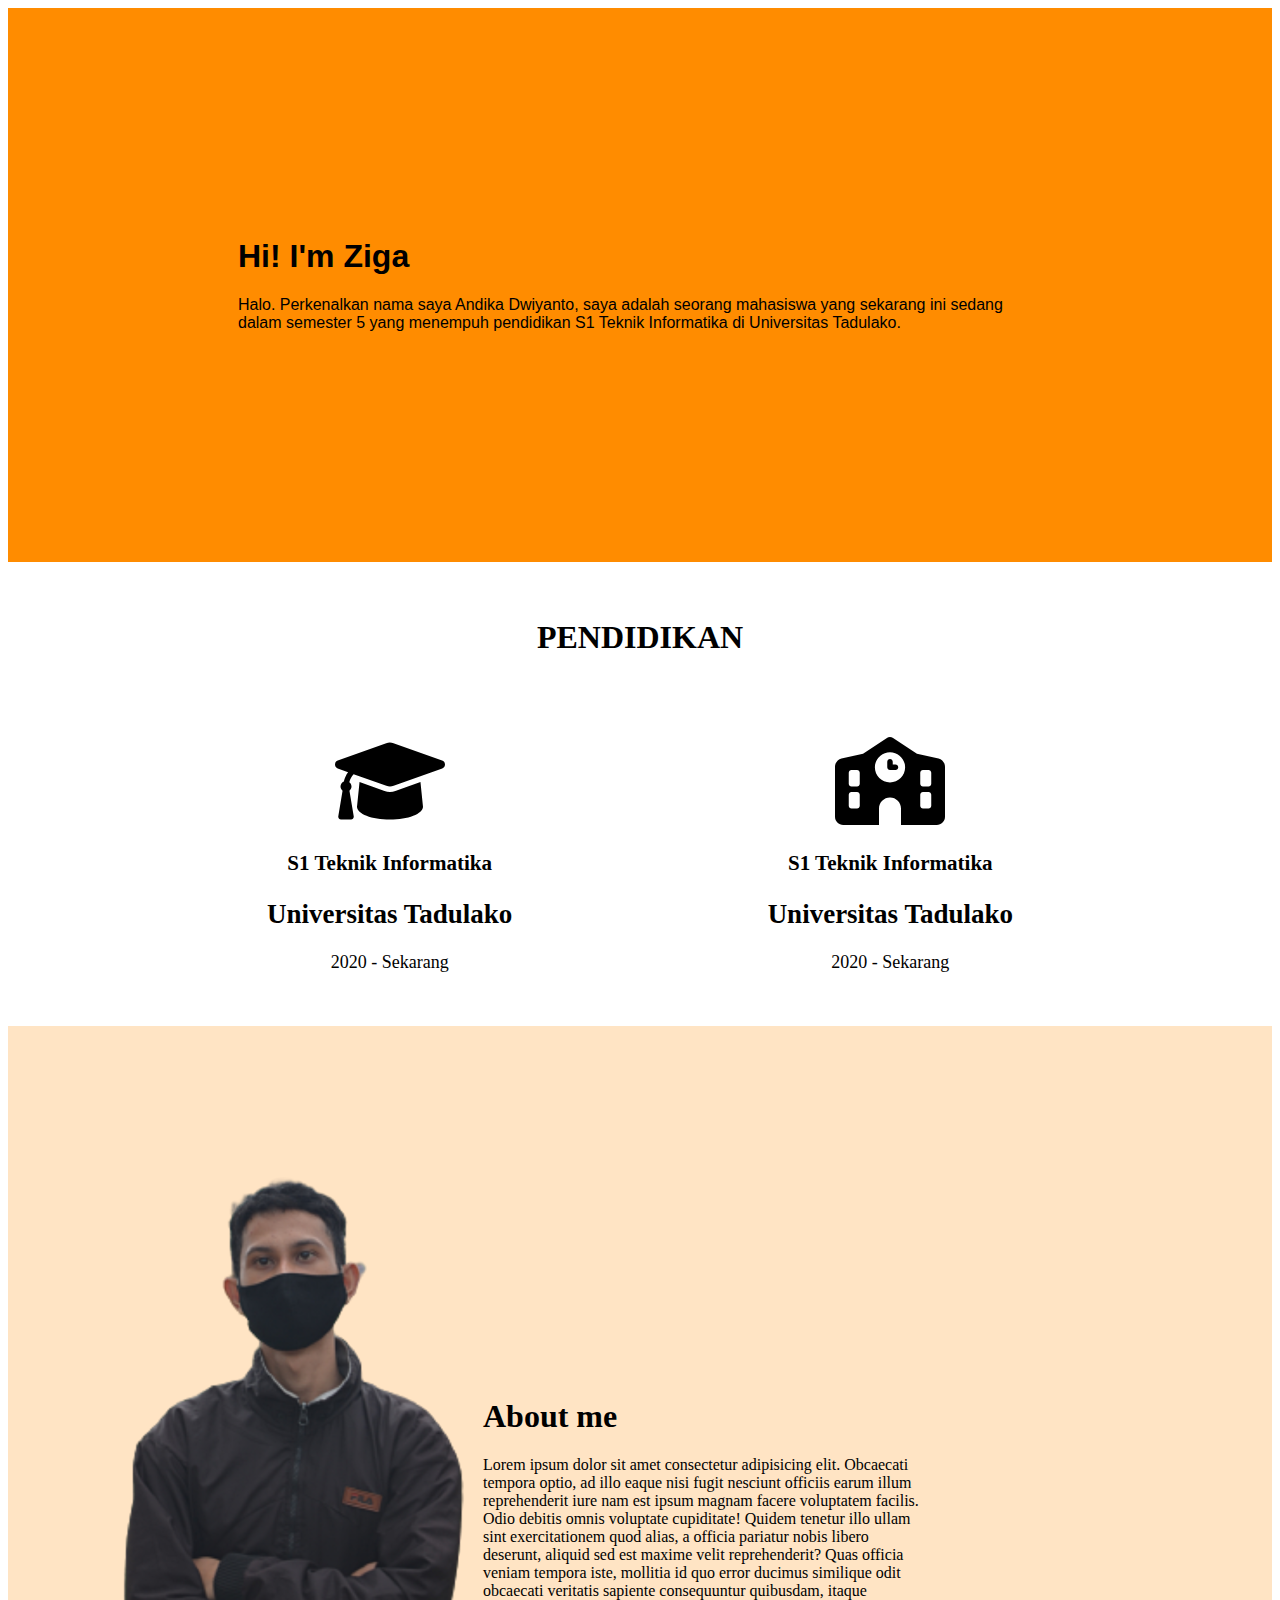
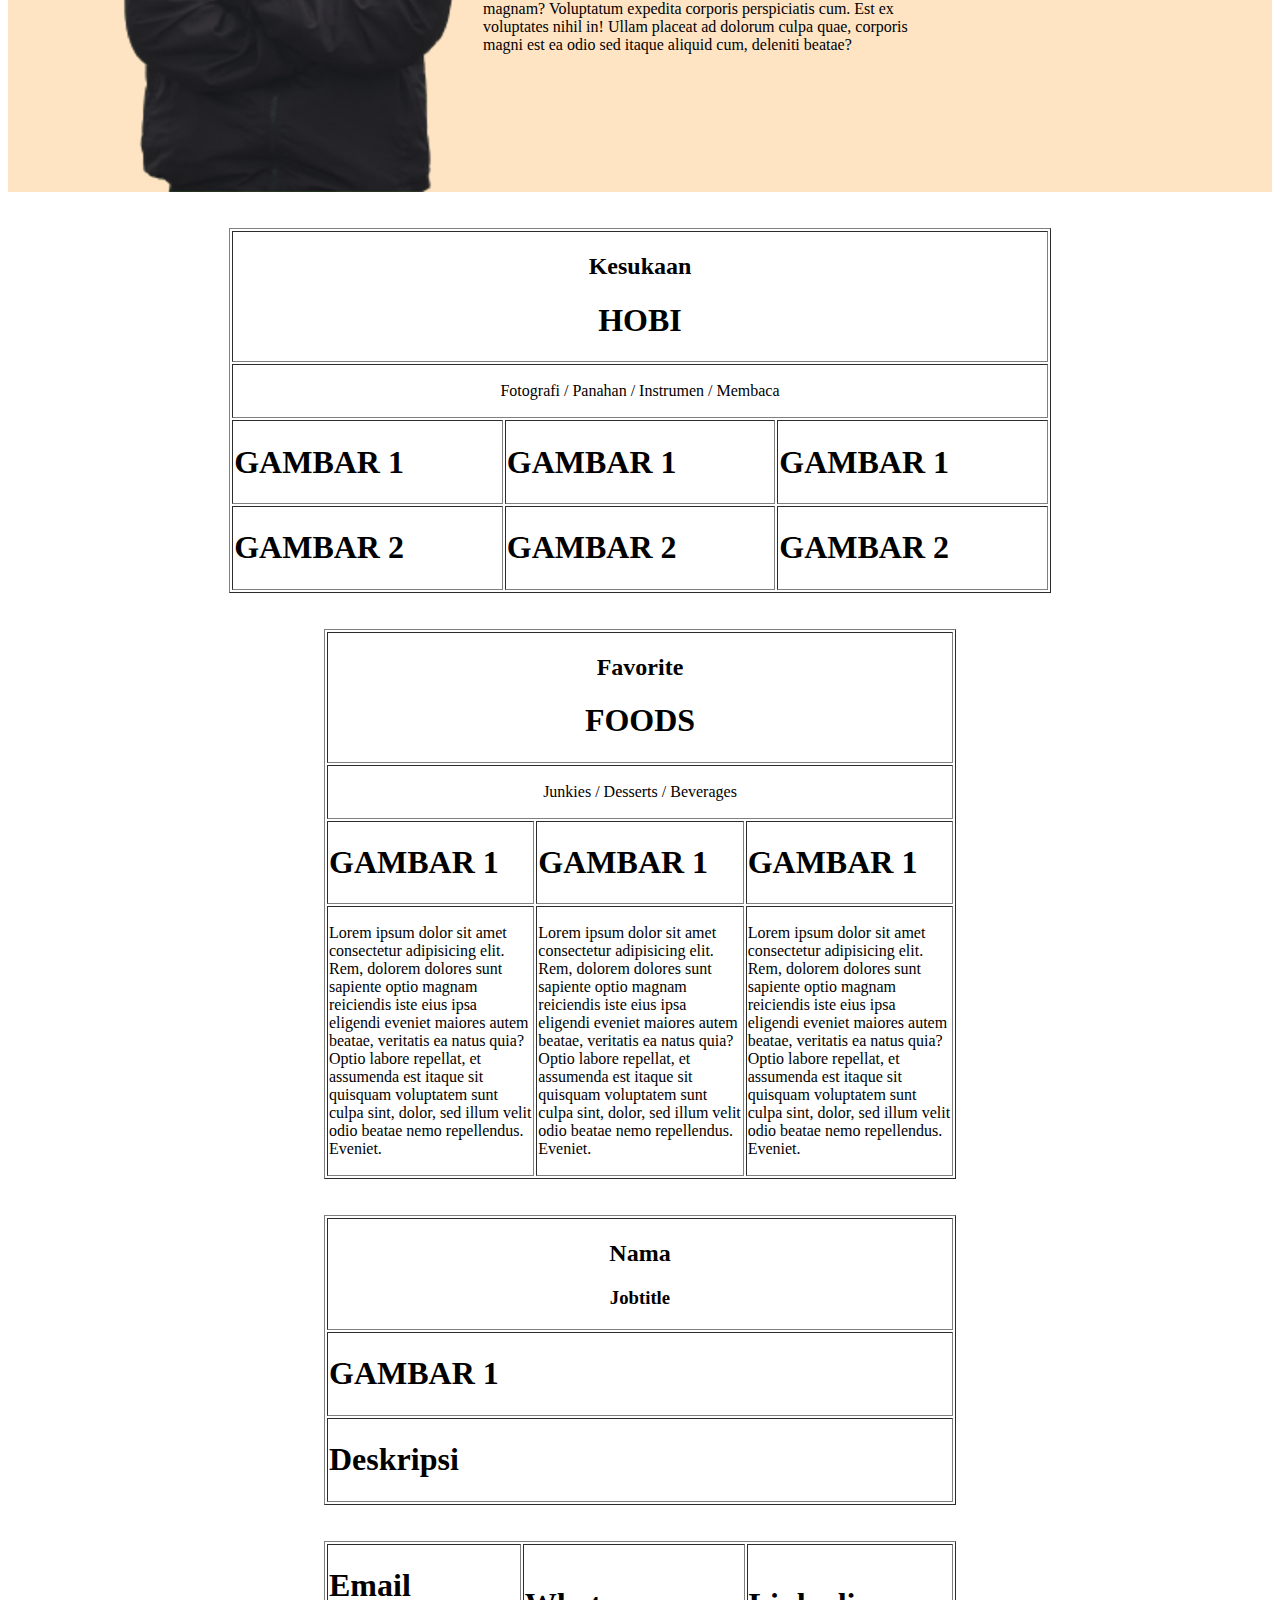
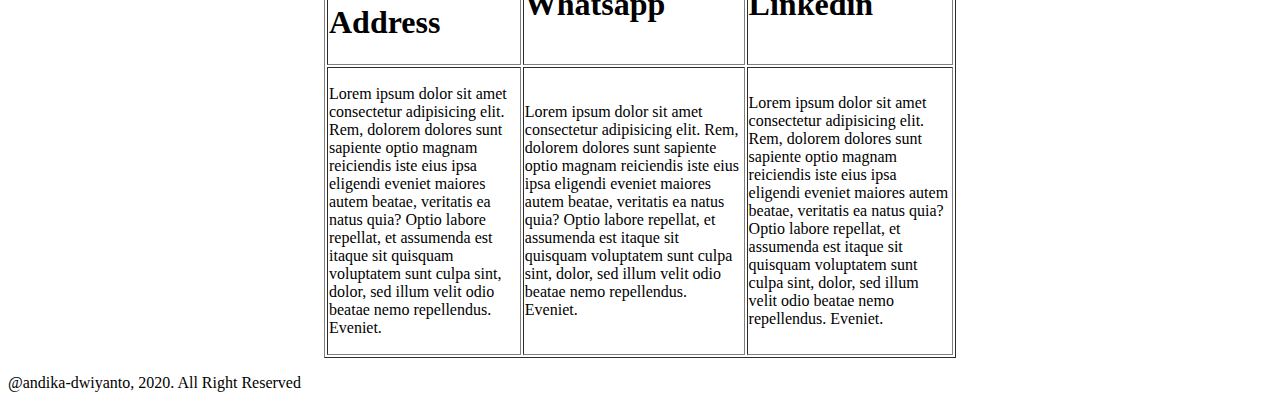
<file: css/index.html>
<!DOCTYPE html>
<html lang="en">

<!-- @andika2022 | Tugas 1 | 22 Agustus 2022 -->

<head>
    <meta charset="UTF-8">
    <meta http-equiv="X-UA-Compatible" content="IE=edge">
    <meta name="viewport" content="width=device-width, initial-scale=1.0">
    <link rel="stylesheet" href="style.css">

    <title>About Me - Andika Dwiyanto</title>
</head>

<body>
    <div class="title-container">
        <div class="title-section">
            <h1>
                Hi! I'm Ziga
            </h1>
            <p>
                Halo. Perkenalkan nama saya Andika Dwiyanto, saya adalah seorang mahasiswa yang sekarang ini sedang
                dalam semester 5 yang menempuh pendidikan S1 Teknik Informatika di Universitas Tadulako.
            </p>
        </div>
    </div>

    <div class="hero-container">
        <div class="hero-section">
            <table align="center" cellpadding="25px" cellspacing="10" width="80%" id="heroes-table">
                <tr>
                    <td colspan="2" align="center">
                        <h1>PENDIDIKAN</h1>
                    </td>
                </tr>
                <tr>
                    <td align="center">
                        <font size="4">
                            <img src="assets/graduation-cap-solid.svg" alt="" width="25%">
                            <h3>S1 Teknik Informatika</h3>
                            <h2>Universitas Tadulako</h2>
                            <p>2020 - Sekarang</p>
                        </font>
                    </td>
                    <td align="center">
                        <font size="4">
                            <img src="assets/school-solid.svg" alt="" width="25%">
                            <h3>S1 Teknik Informatika</h3>
                            <h2>Universitas Tadulako</h2>
                            <p>2020 - Sekarang</p>
                        </font>
                    </td>
                </tr>
            </table>
        </div>
    </div>

    <div class="about-container">
        <img src="assets/my-pict.png" alt="" align="left" id="my-pict">
        <div class="about-section">
            <h1>
                About me
            </h1>
            <p>
                Lorem ipsum dolor sit amet consectetur adipisicing elit. Obcaecati tempora optio, ad illo eaque nisi
                fugit nesciunt officiis earum illum reprehenderit iure nam est ipsum magnam facere voluptatem facilis.
                Odio debitis omnis voluptate cupiditate! Quidem tenetur illo ullam sint exercitationem quod alias, a
                officia pariatur nobis libero deserunt, aliquid sed est maxime velit reprehenderit? Quas officia veniam
                tempora iste, mollitia id quo error ducimus similique odit obcaecati veritatis sapiente consequuntur
                quibusdam, itaque magnam? Voluptatum expedita corporis perspiciatis cum. Est ex voluptates nihil in!
                Ullam placeat ad dolorum culpa quae, corporis magni est ea odio sed itaque aliquid cum, deleniti beatae?
            </p>
        </div>
    </div>

    <br><br> <!-- Break Line -->

    <div class="card-container">
        <div class="card-section">
            <table border="1" align="center" width="65%">
                <tr>
                    <td colspan="3" align="center">
                        <h2>
                            Kesukaan
                        </h2>
                        <h1>
                            HOBI
                        </h1>
                    </td>
                </tr>
                <tr>
                    <td colspan="3" align="center">
                        <p>
                            Fotografi / Panahan / Instrumen / Membaca
                        </p>
                    </td>
                </tr>
                <tr>
                    <td>
                        <h1>GAMBAR 1</h1>
                    </td>
                    <td>
                        <h1>GAMBAR 1</h1>
                    </td>
                    <td>
                        <h1>GAMBAR 1</h1>
                    </td>
                </tr>
                <tr>
                    <td>
                        <h1>GAMBAR 2</h1>
                    </td>
                    <td>
                        <h1>GAMBAR 2</h1>
                    </td>
                    <td>
                        <h1>GAMBAR 2</h1>
                    </td>
                </tr>
            </table>
        </div>
    </div>

    <br><br> <!-- Break Line -->

    <div class="list-container">
        <div class="list-section">
            <table border="1" align="center" width="50%">
                <tr>
                    <td colspan="3" align="center">
                        <h2>
                            Favorite
                        </h2>
                        <h1>
                            FOODS
                        </h1>
                    </td>
                </tr>
                <tr>
                    <td colspan="3" align="center">
                        <p>
                            Junkies / Desserts / Beverages
                        </p>
                    </td>
                </tr>
                <tr>
                    <td>
                        <h1>GAMBAR 1</h1>
                    </td>
                    <td>
                        <h1>GAMBAR 1</h1>
                    </td>
                    <td>
                        <h1>GAMBAR 1</h1>
                    </td>
                </tr>
                <tr>
                    <td>
                        <p>
                            Lorem ipsum dolor sit amet consectetur adipisicing elit. Rem, dolorem dolores sunt sapiente
                            optio magnam reiciendis iste eius ipsa eligendi eveniet maiores autem beatae, veritatis ea
                            natus quia? Optio labore repellat, et assumenda est itaque sit quisquam voluptatem sunt
                            culpa sint, dolor, sed illum velit odio beatae nemo repellendus. Eveniet.
                        </p>
                    </td>
                    <td>
                        <p>
                            Lorem ipsum dolor sit amet consectetur adipisicing elit. Rem, dolorem dolores sunt sapiente
                            optio magnam reiciendis iste eius ipsa eligendi eveniet maiores autem beatae, veritatis ea
                            natus quia? Optio labore repellat, et assumenda est itaque sit quisquam voluptatem sunt
                            culpa sint, dolor, sed illum velit odio beatae nemo repellendus. Eveniet.
                        </p>
                    </td>
                    <td>
                        <p>
                            Lorem ipsum dolor sit amet consectetur adipisicing elit. Rem, dolorem dolores sunt sapiente
                            optio magnam reiciendis iste eius ipsa eligendi eveniet maiores autem beatae, veritatis ea
                            natus quia? Optio labore repellat, et assumenda est itaque sit quisquam voluptatem sunt
                            culpa sint, dolor, sed illum velit odio beatae nemo repellendus. Eveniet.
                        </p>
                    </td>
                </tr>
            </table>
        </div>
    </div>

    <br><br> <!-- Break Line -->

    <div class="card-container">
        <div class="card-section">
            <table border="1" align="center" width="50%">
                <tr>
                    <td align="center">
                        <h2>
                            Nama
                        </h2>
                        <h3>
                            Jobtitle
                        </h3>
                    </td>
                </tr>
                <tr>
                    <td>
                        <h1>GAMBAR 1</h1>
                    </td>
                </tr>
                <tr>
                    <td>
                        <h1>Deskripsi</h1>
                    </td>

                </tr>
            </table>
        </div>
    </div>

    <br><br> <!-- Break Line -->

    <div class="footer-container">
        <div class="footer-section">
            <table border="1" align="center" width="50%">
                <tr>
                    <td>
                        <h1>Email Address</h1>
                    </td>
                    <td>
                        <h1>Whatsapp</h1>
                    </td>
                    <td>
                        <h1>Linkedin</h1>
                    </td>
                </tr>
                <tr>
                    <td>
                        <p>
                            Lorem ipsum dolor sit amet consectetur adipisicing elit. Rem, dolorem dolores sunt sapiente
                            optio magnam reiciendis iste eius ipsa eligendi eveniet maiores autem beatae, veritatis ea
                            natus quia? Optio labore repellat, et assumenda est itaque sit quisquam voluptatem sunt
                            culpa sint, dolor, sed illum velit odio beatae nemo repellendus. Eveniet.
                        </p>
                    </td>
                    <td>
                        <p>
                            Lorem ipsum dolor sit amet consectetur adipisicing elit. Rem, dolorem dolores sunt sapiente
                            optio magnam reiciendis iste eius ipsa eligendi eveniet maiores autem beatae, veritatis ea
                            natus quia? Optio labore repellat, et assumenda est itaque sit quisquam voluptatem sunt
                            culpa sint, dolor, sed illum velit odio beatae nemo repellendus. Eveniet.
                        </p>
                    </td>
                    <td>
                        <p>
                            Lorem ipsum dolor sit amet consectetur adipisicing elit. Rem, dolorem dolores sunt sapiente
                            optio magnam reiciendis iste eius ipsa eligendi eveniet maiores autem beatae, veritatis ea
                            natus quia? Optio labore repellat, et assumenda est itaque sit quisquam voluptatem sunt
                            culpa sint, dolor, sed illum velit odio beatae nemo repellendus. Eveniet.
                        </p>
                    </td>
                </tr>
            </table>
        </div>

            <p id="copyright">@andika-dwiyanto, 2020. All Right Reserved</p>
    

    </div>

</body>

</html>
</file>
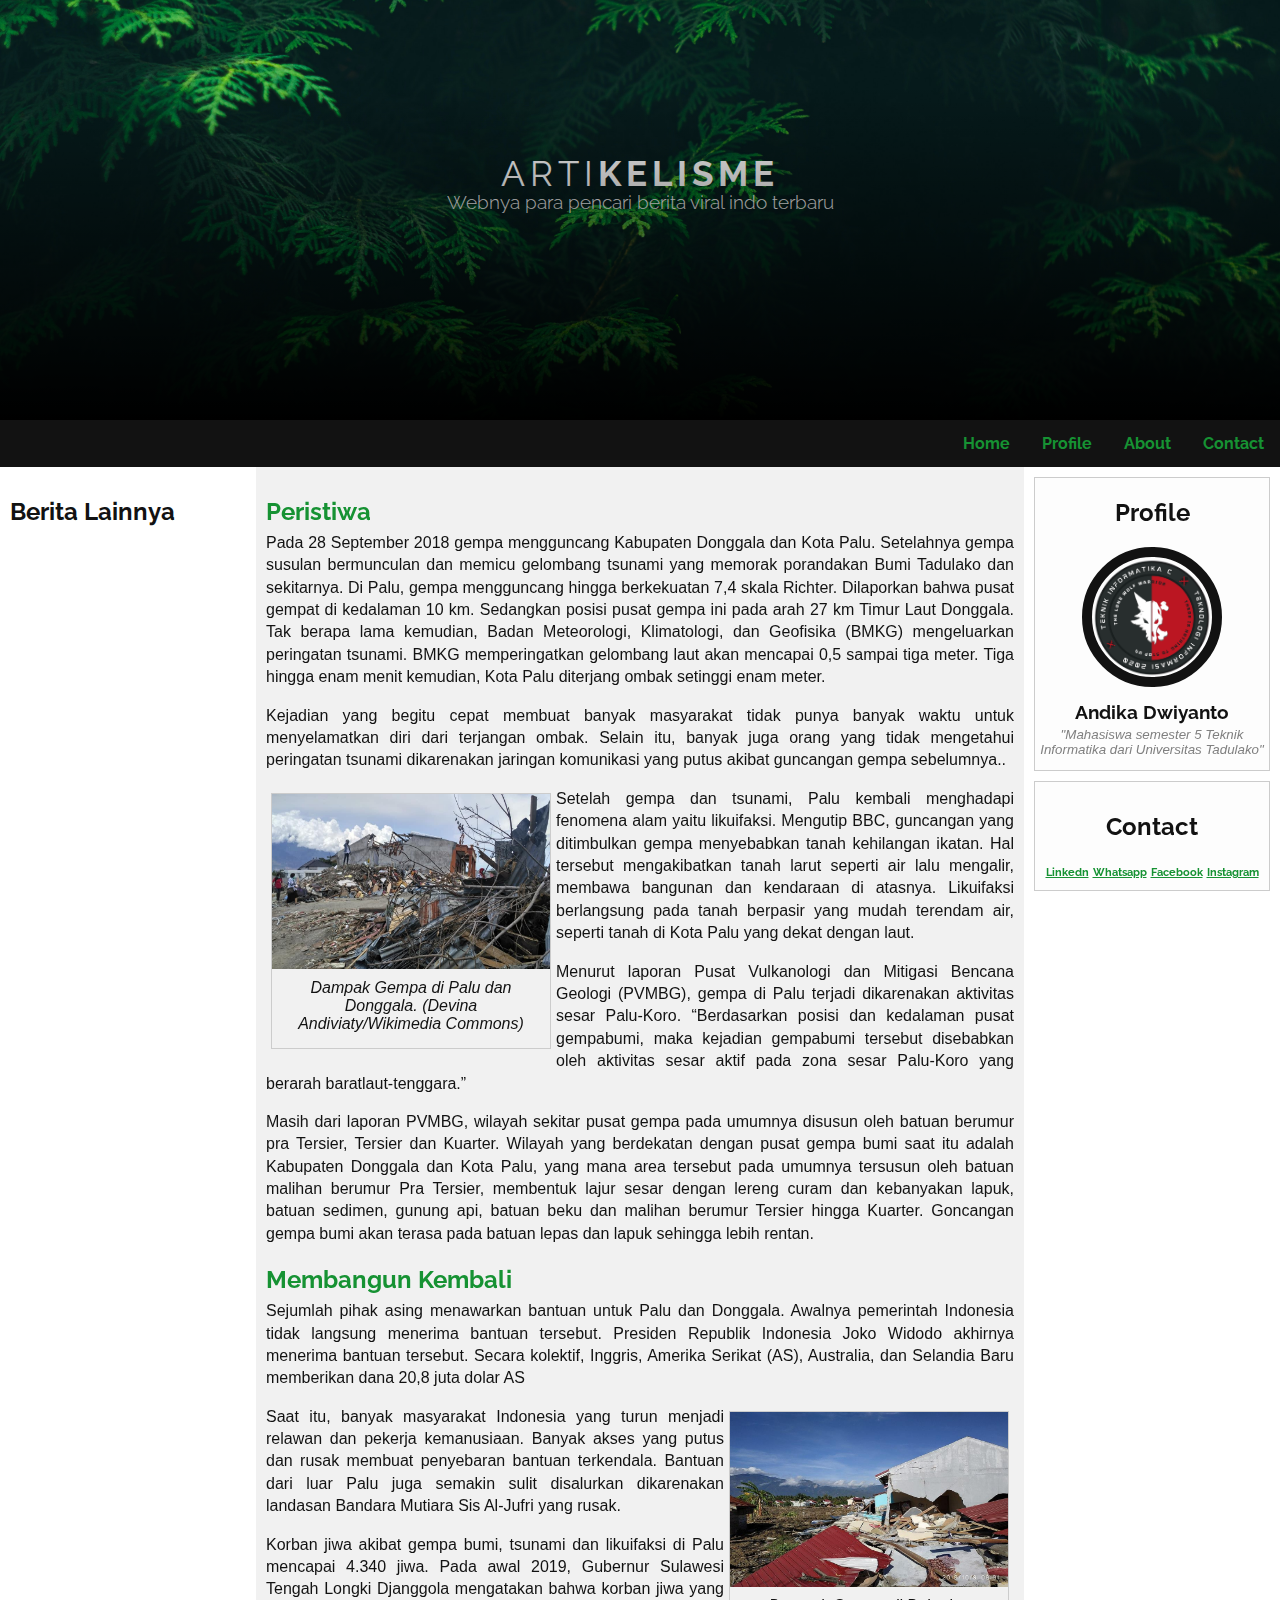
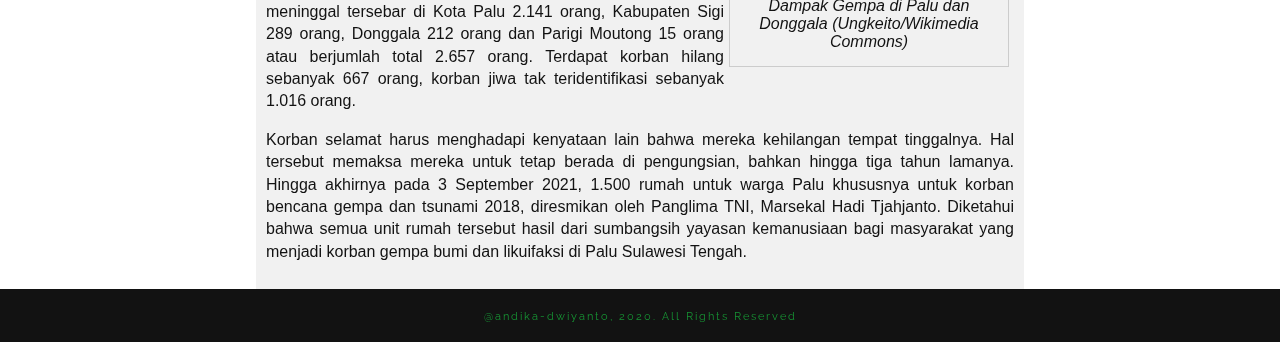
<file: css2/index.html>
<!DOCTYPE html>
<html lang="en">

<!-- Tugas 2 CSS NF COMPUTER | Andika Dwiyanto 2022 -->

<head>
    <meta charset="UTF-8">
    <meta http-equiv="X-UA-Compatible" content="IE=edge">
    <meta name="viewport" content="width=device-width, initial-scale=1.0">

    <link rel="stylesheet" href="style.css">

    <title>News - Andika Dwiyanto</title>

    <!-- Chainlink External Fonts -->
    <link rel="preconnect" href="https://fonts.googleapis.com">
    <link rel="preconnect" href="https://fonts.gstatic.com" crossorigin>
    <link href="https://fonts.googleapis.com/css2?family=Raleway:wght@100;300;400;500;700&display=swap"
        rel="stylesheet">

</head>

<body>

    <!-- Header Section -->
    <div class="header">
        <span>
            <h1>ARTI<strong>KELISME</strong></h1>
            <p>Webnya para pencari berita viral indo terbaru</p>
        </span>
    </div>

    <!-- Top Navbar Section -->
    <div class="topnav">
        <a href="#">Contact</a>
        <a href="#">About</a>
        <a href="#">Profile</a>
        <a href="#">Home</a>
    </div>

    <!-- Content Section -->
    <div class="row">
        <div class="column side" id="left-side">
            <!-- <h2>Contact</h2>
            <ul>
                <li><a href="#" id="lists">Linkedn</a></li>
                <li><a href="#" id="lists">Whatsapp</a></li>
                <li><a href="#" id="lists">Facebook</a></li>
                <li><a href="#" id="lists">Instagram</a></li>
            </ul> -->

            <div class="row-cards">
                <h2>
                    Berita Lainnya
                </h2>
                <iframe width="250" height="315" src="https://www.youtube.com/embed/uQrdxrNbRA0"
                    title="YouTube video player" frameborder="0"
                    allow="accelerometer; autoplay; clipboard-write; encrypted-media; gyroscope; picture-in-picture"
                    allowfullscreen></iframe>
                <iframe width="250" height="315" src="https://www.youtube.com/embed/hvOkESPMi6Q"
                    title="YouTube video player" frameborder="0"
                    allow="accelerometer; autoplay; clipboard-write; encrypted-media; gyroscope; picture-in-picture"
                    allowfullscreen></iframe>
                <iframe width="250" height="315" src="https://www.youtube.com/embed/0nGDdYngIAY"
                    title="YouTube video player" frameborder="0"
                    allow="accelerometer; autoplay; clipboard-write; encrypted-media; gyroscope; picture-in-picture"
                    allowfullscreen></iframe>
            </div>

        </div>

        <div class="column middle">
            <h2>Peristiwa</h2>
            <p>
                Pada 28 September 2018 gempa mengguncang Kabupaten Donggala dan Kota Palu. Setelahnya gempa susulan
                bermunculan dan memicu gelombang tsunami yang memorak porandakan Bumi Tadulako dan sekitarnya. Di Palu,
                gempa mengguncang hingga berkekuatan 7,4 skala Richter. Dilaporkan bahwa pusat gempat di kedalaman 10
                km. Sedangkan posisi pusat gempa ini pada arah 27 km Timur Laut Donggala. Tak berapa lama kemudian,
                Badan Meteorologi, Klimatologi, dan Geofisika (BMKG) mengeluarkan peringatan tsunami. BMKG
                memperingatkan gelombang laut akan mencapai 0,5 sampai tiga meter. Tiga hingga enam menit kemudian, Kota
                Palu diterjang ombak setinggi enam meter.
            </p>
            <p>
                Kejadian yang begitu cepat membuat banyak masyarakat tidak punya banyak waktu untuk menyelamatkan diri
                dari terjangan ombak. Selain itu, banyak juga orang yang tidak mengetahui peringatan tsunami dikarenakan
                jaringan komunikasi yang putus akibat guncangan gempa sebelumnya..
            </p>

            <div class="gallery">
                <a target="_blank" href="img_5terre.jpg">
                    <img src="assets/article-1.jpeg" alt="foto-article" width="600" height="400" align="left"
                        id="article-1">

                </a>
                <div class="desc">Dampak Gempa di Palu dan Donggala. (Devina Andiviaty/Wikimedia Commons)</div>
            </div>

            <p>
                Setelah gempa dan tsunami, Palu kembali menghadapi fenomena alam yaitu likuifaksi. Mengutip BBC,
                guncangan yang ditimbulkan gempa menyebabkan tanah kehilangan ikatan. Hal tersebut mengakibatkan tanah
                larut seperti air lalu mengalir, membawa bangunan dan kendaraan di atasnya. Likuifaksi berlangsung pada
                tanah berpasir yang mudah terendam air, seperti tanah di Kota Palu yang dekat dengan laut.
            </p>
            <p>
                Menurut laporan Pusat Vulkanologi dan Mitigasi Bencana Geologi (PVMBG), gempa di Palu terjadi
                dikarenakan aktivitas sesar Palu-Koro. “Berdasarkan posisi dan kedalaman pusat gempabumi, maka kejadian
                gempabumi tersebut disebabkan oleh aktivitas sesar aktif pada zona sesar Palu-Koro yang berarah
                baratlaut-tenggara.”
            </p>
            <p>
                Masih dari laporan PVMBG, wilayah sekitar pusat gempa pada umumnya disusun oleh batuan berumur pra
                Tersier, Tersier dan Kuarter. Wilayah yang berdekatan dengan pusat gempa bumi saat itu adalah Kabupaten
                Donggala dan Kota Palu, yang mana area tersebut pada umumnya tersusun oleh batuan malihan berumur Pra
                Tersier, membentuk lajur sesar dengan lereng curam dan kebanyakan lapuk, batuan sedimen, gunung api,
                batuan beku dan malihan berumur Tersier hingga Kuarter. Goncangan gempa bumi akan terasa pada batuan
                lepas dan lapuk sehingga lebih rentan.
            </p>
            <h2>Membangun Kembali</h2>
            <p>
                Sejumlah pihak asing menawarkan bantuan untuk Palu dan Donggala. Awalnya pemerintah Indonesia tidak
                langsung menerima bantuan tersebut. Presiden Republik Indonesia Joko Widodo akhirnya menerima bantuan
                tersebut. Secara kolektif, Inggris, Amerika Serikat (AS), Australia, dan Selandia Baru memberikan dana
                20,8 juta dolar AS
            </p>

            <div class="gallery" id="gallery2">
                <a target="_blank" href="img_5terre.jpg">
                    <img src="assets/article-2.jpeg" alt="foto-article" width="600" height="400" align="right"
                        id="article-2">
                </a>
                <div class="desc">Dampak Gempa di Palu dan Donggala (Ungkeito/Wikimedia Commons)</div>
            </div>

            <p>
                Saat itu, banyak masyarakat Indonesia yang turun menjadi relawan dan pekerja kemanusiaan. Banyak akses
                yang putus dan rusak membuat penyebaran bantuan terkendala. Bantuan dari luar Palu juga semakin sulit
                disalurkan dikarenakan landasan Bandara Mutiara Sis Al-Jufri yang rusak.
            </p>
            <p>
                Korban jiwa akibat gempa bumi, tsunami dan likuifaksi di Palu mencapai 4.340 jiwa. Pada awal 2019,
                Gubernur Sulawesi Tengah Longki Djanggola mengatakan bahwa korban jiwa yang meninggal tersebar di Kota
                Palu 2.141 orang, Kabupaten Sigi 289 orang, Donggala 212 orang dan Parigi Moutong 15 orang atau
                berjumlah total 2.657 orang. Terdapat korban hilang sebanyak 667 orang, korban jiwa tak teridentifikasi
                sebanyak 1.016 orang.
            </p>
            <p>
                Korban selamat harus menghadapi kenyataan lain bahwa mereka kehilangan tempat tinggalnya. Hal tersebut
                memaksa mereka untuk tetap berada di pengungsian, bahkan hingga tiga tahun lamanya. Hingga akhirnya pada
                3 September 2021, 1.500 rumah untuk warga Palu khususnya untuk korban bencana gempa dan tsunami 2018,
                diresmikan oleh Panglima TNI, Marsekal Hadi Tjahjanto. Diketahui bahwa semua unit rumah tersebut hasil
                dari sumbangsih yayasan kemanusiaan bagi masyarakat yang menjadi korban gempa bumi dan likuifaksi di
                Palu Sulawesi Tengah.
            </p>

        </div>

        <center>
            <div class="column side" id="right-side">
                <div class="profiles">
                    <h2>Profile</h2>
                    <img src="assets/logo.png" alt="" width="140px">
                    <h3>Andika Dwiyanto</h3>
                    <p>
                        "Mahasiswa semester 5 Teknik Informatika dari Universitas Tadulako"
                    </p>
                </div>

                <div class="contacts">
                    <h2>Contact</h2>
                    <a href="https://www.linkedin.com/in/andika-dwiyanto/" id="lists">Linkedn</a>
                    <a href="https://wa.me/6281212006903" id="lists">Whatsapp</a>
                    <a href="https://www.facebook.com/andika.dwi.315428" id="lists">Facebook</a>
                    <a href="https://www.instagram.com/znthh_/" id="lists">Instagram</a>
                </div>
            </div>
        </center>
    </div>

    <!-- Footer Section -->
    <div class="footer">
        <p>@andika-dwiyanto, 2020. All Rights Reserved</p>
    </div>

</body>

</html>
</file>
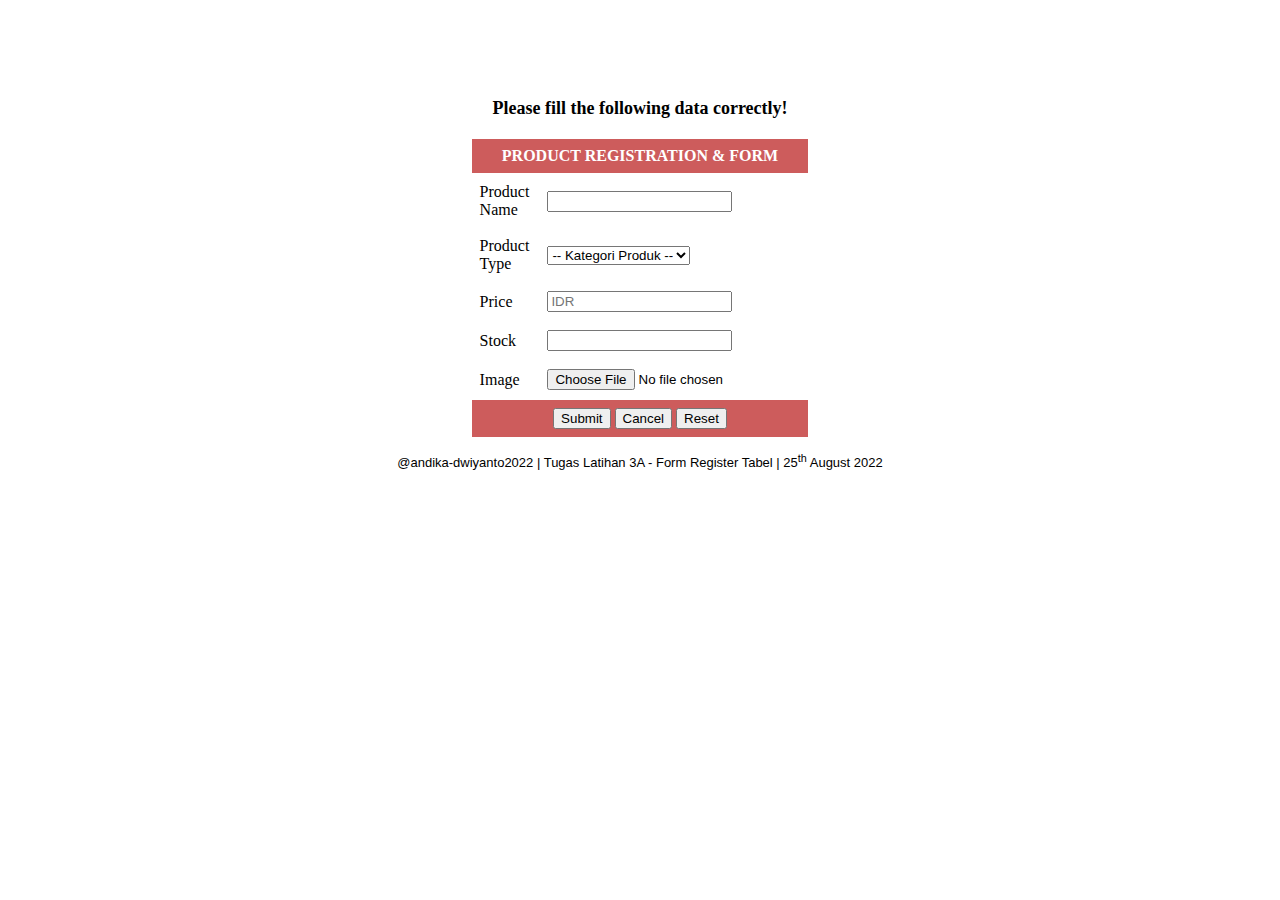
<file: tugas3a_andikaDwiyanto_untad_reza.html>
<!DOCTYPE html>
<html lang="en">

<!-- @andika2022 | Tugas 3A | 24 Agustus 2022 -->

<head>
    <meta charset="UTF-8">
    <meta http-equiv="X-UA-Compatible" content="IE=edge">
    <meta name="viewport" content="width=device-width, initial-scale=1.0">
    <title>Reg Produk - Andika Dwiyanto</title>
</head>

<body>

    <br><br> <!-- Break line -->
    <br><br> <!-- Break line -->

    <font face="calibri" size="4" align="center">
        <p><strong>Please fill the following data correctly!</strong></p>
    </font>

    <center>
        <form action="#" method="get">
            <font face="calibri">
                <table aria-rowspan="1000px" cellpadding="8px" width="15%">
                    <thead align="center" bgcolor="indianred">
                        <td colspan="2">
                            <font color="white">
                                <b>PRODUCT REGISTRATION & FORM</b>
                            </font>
                    </thead>
                    <tr>
                        <td>Product Name</td>
                        <td>
                            <input type="text" name="productName" id="productName" required>
                        </td>
                    </tr>
                    <tr>
                        <td>Product Type</td>
                        <td>
                            <select name="productType" id="productType">
                                <option value="" selected>-- Kategori Produk --</option>
                                <option value="Convenience Goods">Convenience Goods</option>
                                <option value="Shooping Goods">Shooping Goods</option>
                                <option value="Onshought Goods">Onshought Goods</option>
                                <option value="Speciality Goods">Speciality Goods</option>
                                <option value="Industrial Goods">Industrial Goods</option>
                            </select>
                        </td>
                    </tr>
                    <tr>
                        <td>Price</td>
                        <td>
                            <input type="text" name="productPrice" id="productPrice" placeholder="IDR">
                        </td>
                    </tr>
                    <tr>
                        <td>Stock</td>
                        <td>
                            <input type="number" name="productStock" id="productStock">
                        </td>
                    </tr>
                    <tr>
                        <td>Image</td>
                        <td>
                            <input type="file" name="productImage" id="productImage">
                        </td>
                    </tr>
                    <tfoot align="center" bgcolor="indianred">
                        <td colspan="2">
                            <input type="submit" value="Submit" name="formButton" id="formButton">
                            <input type="button" value="Cancel" name="formButton" id="formButton">
                            <input type="reset" value="Reset" name="formButton" id="formButton">
                        </td>
                    </tfoot>
                </table>
            </font>
        </form>
    </center>

    <!-- Footer Section (Optional) -->
    <font face="arial" size="2" color="black">
        <p align="center">
            @andika-dwiyanto2022 | Tugas Latihan 3A - Form Register Tabel | 25<sup>th</sup> August 2022
        </p>
    </font>

</body>

</html>
</file>
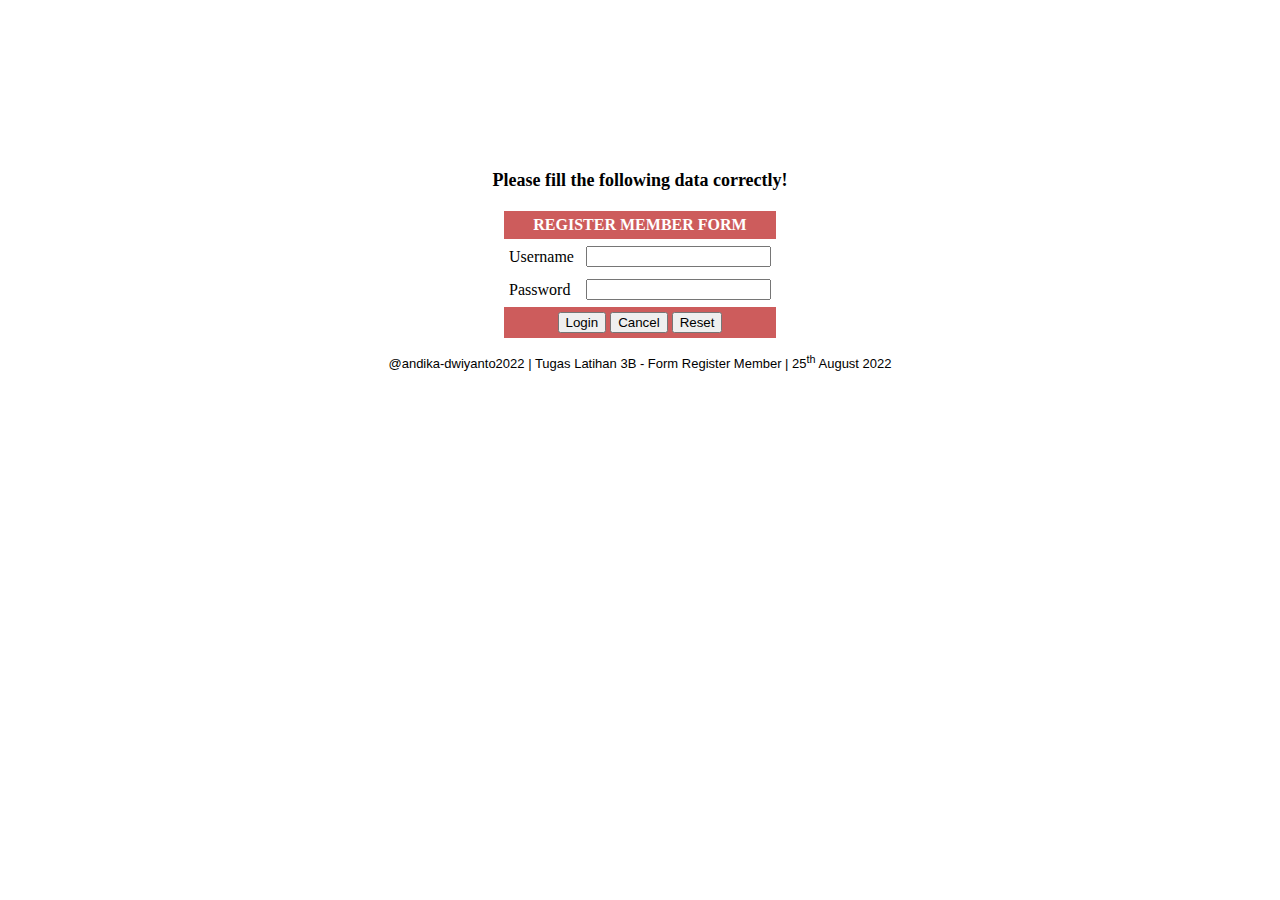
<file: tugas3b_andikaDwiyanto_untad_reza.html>
<!DOCTYPE html>
<html lang="en">

<!-- @andika2022 | Tugas 3B | 24 Agustus 2022 -->


<head>
    <meta charset="UTF-8">
    <meta http-equiv="X-UA-Compatible" content="IE=edge">
    <meta name="viewport" content="width=device-width, initial-scale=1.0">
    <title>Reg Member - Andika Dwiyanto</title>
</head>

<body>

    <br><br> <!-- Break line -->
    <br><br> <!-- Break line -->
    <br><br> <!-- Break line -->
    <br><br> <!-- Break line -->

    <font face="calibri" size="4" align="center">
        <p><strong>Please fill the following data correctly!</strong></p>
    </font>

    <font face="calibri">
        <form action="#" method="post">
            <table align="center" cellpadding="5px">
                <thead align="center" bgcolor="indianred">
                    <td colspan="2">
                        <font color="white">
                            <b>REGISTER MEMBER FORM</b>
                        </font>
                    </td>
                </thead>
                <tr>
                    <td>Username</td>
                    <td>
                        <input type="text" name="userName" id="userName" required>
                    </td>
                </tr>
                <tr>
                    <td>Password</td>
                    <td>
                        <input type="password" name="userPass" id="userPass">
                    </td>
                </tr>
                <tfoot align="center" bgcolor="indianred">
                    <td colspan="2">
                        <input type="submit" value="Login" name="formButton" id="formButton">
                        <input type="button" value="Cancel" name="formButton" id="formButton">
                        <input type="reset" value="Reset" name="formButton" id="formButton">
                    </td>
                </tfoot>
            </table>
        </form>
    </font>

    <!-- Footer Section (Optional) -->
    <font face="arial" size="2" color="black">
        <p align="center">
            @andika-dwiyanto2022 | Tugas Latihan 3B - Form Register Member | 25<sup>th</sup> August 2022
        </p>
    </font>

</body>

</html>
</file>
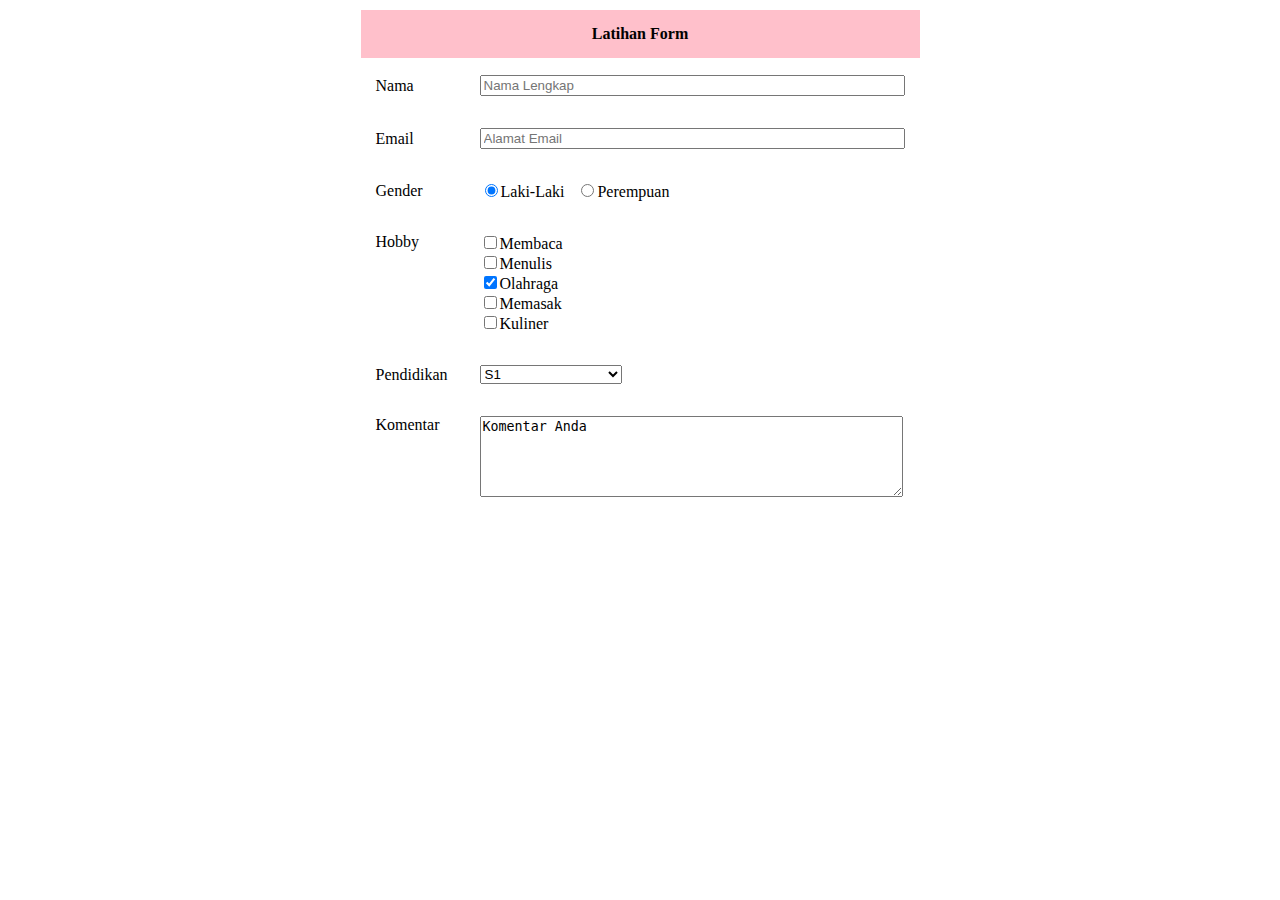
<file: html/latihan3.html>
<!DOCTYPE html>
<html lang="en">

<!-- @andika2022 | Tugas 1 | 22 Agustus 2022 -->

<head>
    <meta charset="UTF-8">
    <meta http-equiv="X-UA-Compatible" content="IE=edge">
    <meta name="viewport" content="width=device-width, initial-scale=1.0">
    <title>Document</title>
</head>

<body>
    <form name="frmLatihan" method="GET" action="#">
        <table border="0" align="center" cellpadding="15" width="40%">
            <thead>
                <tr bgcolor="pink">
                    <th colspan="2">Latihan Form</th>
                </tr>
            </thead>
            <tbody>
                <tr>
                    <td width="25%"><label>Nama</label></td>
                    <td>
                        <input type="text" name="nama" value="" placeholder="Nama Lengkap"
                               size="50" maxlength="100"/>
                    </td>
                </tr>
                <tr>
                    <td><label>Email</label></td>
                    <td>
                        <input type="text" name="email" value="" placeholder="Alamat Email"
                               size="50" maxlength="100"/>
                    </td>
                </tr>
                <tr>
                    <td><label>Gender</label></td>
                    <td>
                        <input type="radio" name="gender" value="L" checked/>Laki-Laki&nbsp;&nbsp;
                        <input type="radio" name="gender" value="P"/>Perempuan
                    </td>
                </tr>
                <tr>
                    <td valign="top"><label>Hobby</label></td>
                    <td>
                        <input type="checkbox" name="hobby" value="Membaca"/>Membaca<br/>
                        <input type="checkbox" name="hobby" value="Menulis"/>Menulis<br/>
                        <input type="checkbox" name="hobby" value="Olahraga" checked/>Olahraga<br/>
                        <input type="checkbox" name="hobby" value="Memasak"/>Memasak<br/>
                        <input type="checkbox" name="hobby" value="Kuliner"/>Kuliner<br/>
                    </td>
                </tr>
                <tr>
                    <td><label>Pendidikan</label></td>
                    <td>
                        <select name="pendidikan">
                            <option value="">-- Pilih Pendidikan --</option>
                            <option value="SMA">SMA</option>
                            <option value="D3">D3</option>
                            <option value="S1" selected>S1</option>
                            <option value="S2">S2</option>
                            <option value="S3">S3</option>
                        </select>
                    </td>
                </tr>
                <tr>
                    <td valign="top"><label>Komentar</label></td>
                    <td>
                        <textarea name="komentar" cols="50" rows="5">Komentar Anda</textarea>
                    </td>
                </tr>
            </tbody>
        </table>
    </form>
</body>

</html>
</file>
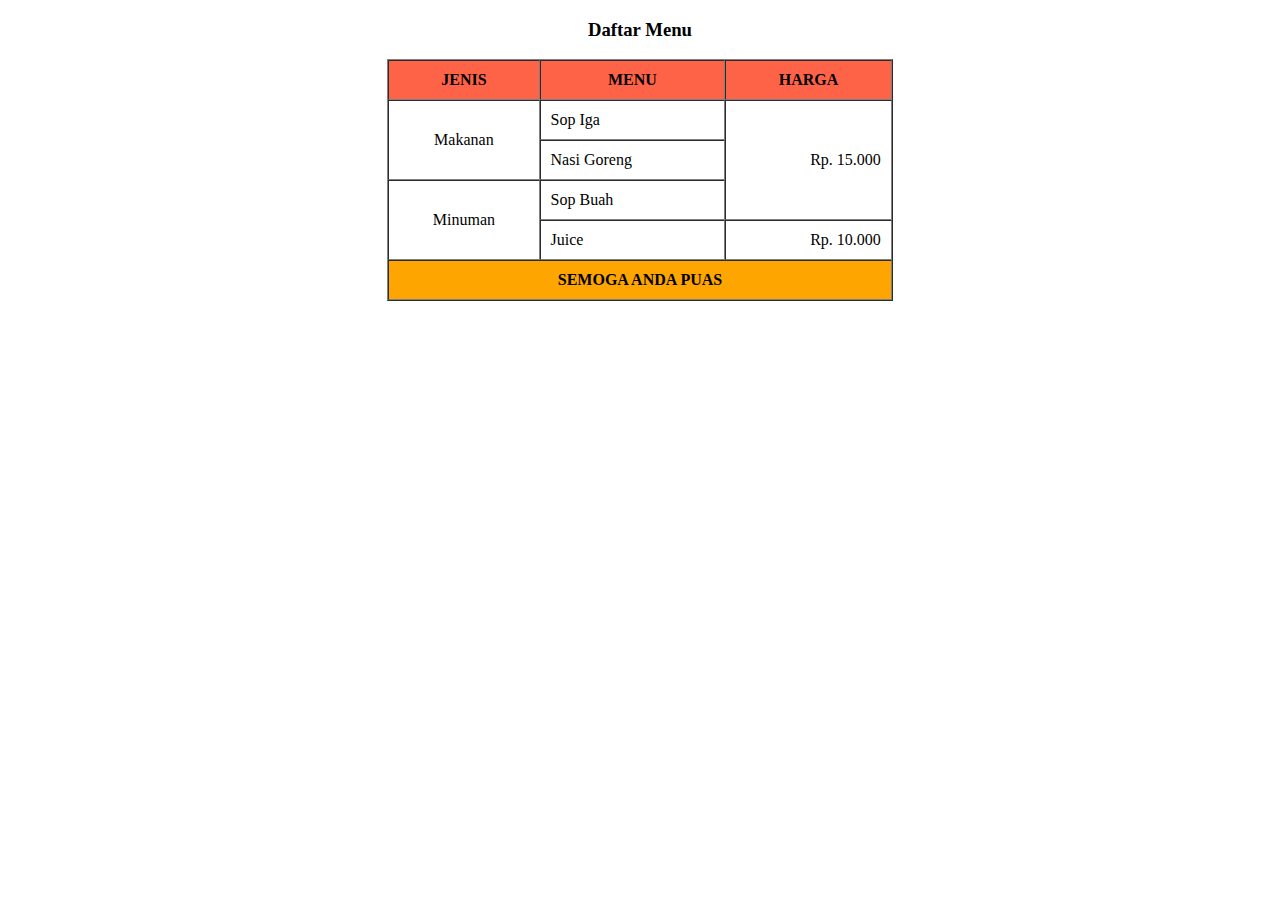
<file: html/SC - Penggunaan Tabel.html>
<!DOCTYPE html>
<html>
	<head><title>Latihan Table</title></head>
	<body>
		<h3 align="center">Daftar Menu</h3>
		<table align="center" border="1" cellpadding="10" cellspacing="0"
		       width="40%">
			<thead>
				<tr bgcolor="tomato">
					<th>JENIS</th>
					<th>MENU</th>
					<th>HARGA</th>
				</tr>
			</thead>
			<tbody>
				<tr>
					<td rowspan="2" align="center">Makanan</td>
					<td>Sop Iga</td>
					<td rowspan="3" align="right">Rp. 15.000</td>
				</tr>
				<tr>
					<!--td>Makanan</td-->
					<td>Nasi Goreng</td>
					<!--td>Rp. 15.000</td-->
				</tr>
				<tr>
					<td rowspan="2" align="center">Minuman</td>
					<td>Sop Buah</td>
					<!--td>Rp. 15.000</td-->
				</tr>
				<tr>
					<!--td>Minuman</td-->
					<td>Juice</td>
					<td align="right">Rp. 10.000</td>
				</tr>
			</tbody>
			<tfoot>
				<tr bgcolor="orange">
					<th colspan="3">SEMOGA ANDA PUAS</th>
				</tr>
			</tfoot>
		</table>
	</body>
</html>
</file>
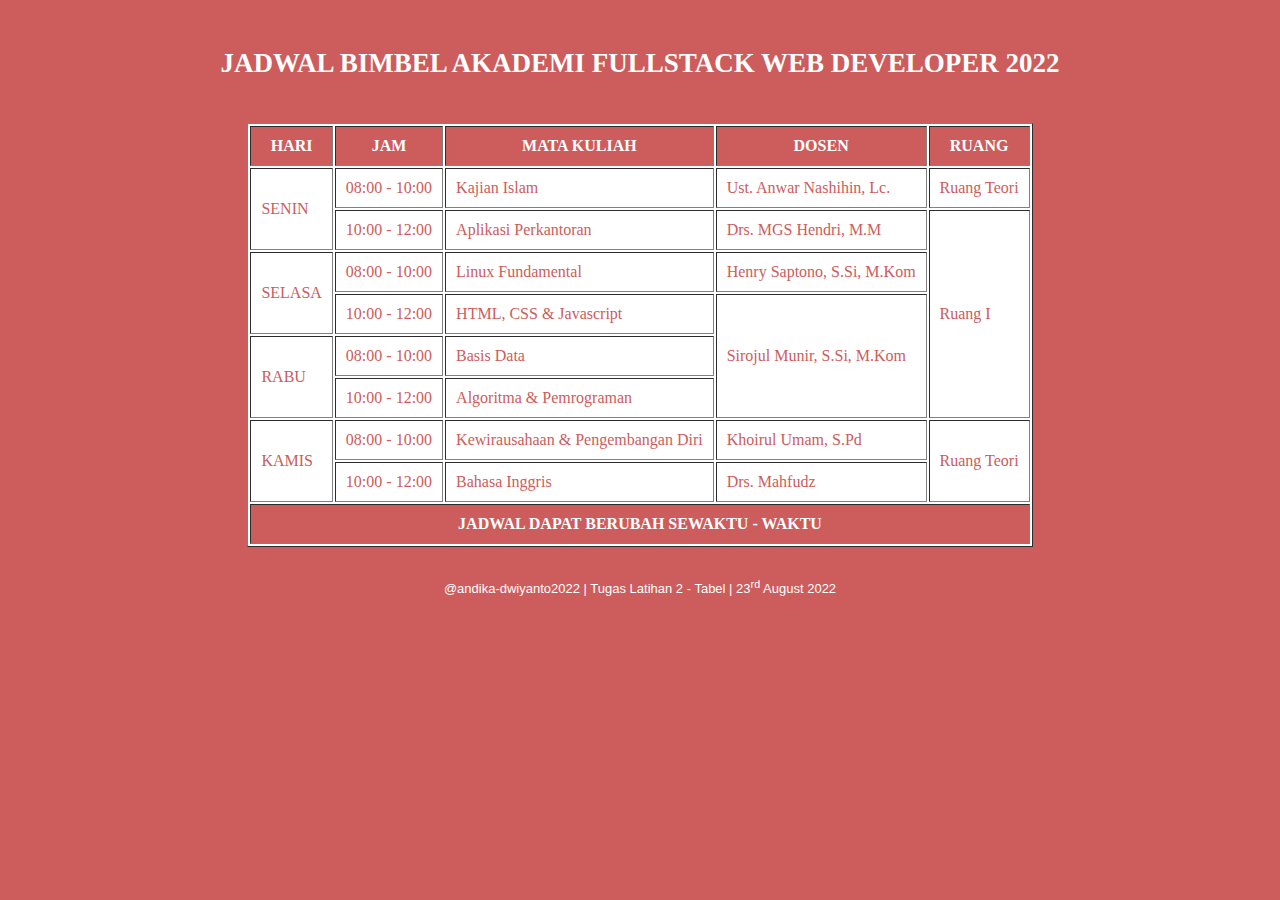
<file: html/tugas2_andikaDwiyanto_reza_untad.html>
<!DOCTYPE html>
<html lang="en">

<!-- @andika2022 | Tugas 2 | 22 Agustus 2022 -->

<head>
    <meta charset="UTF-8">
    <meta http-equiv="X-UA-Compatible" content="IE=edge">
    <meta name="viewport" content="width=device-width, initial-scale=1.0">
    <title>Table - Andika Dwiyanto</title>
</head>

<body bgcolor="indianred">

    <br> <!-- Break Line -->
    
    <font face="calibri" color="white" align="center" size="4">
        <h2>JADWAL BIMBEL AKADEMI FULLSTACK WEB DEVELOPER 2022</h2>
        <!-- <p style="margin-top: -20px; letter-spacing: 5px;">PT. Nurul Fikri Cipta Invoasi 2022</p> -->
    </font>

    <br> <!-- Break Line -->

    <font face="calibri" color="indianred">
        <center>
            <table border="1" cellpadding="10" bgcolor="white">
                <tr bgcolor="indianred" style="color: white;"> <!-- Adding style to fill white color -->
                    <th>HARI</th>
                    <th>JAM</th>
                    <th>MATA KULIAH</th>
                    <th>DOSEN</th>
                    <th>RUANG</th>
                </tr>
                <tr>
                    <td rowspan="2">SENIN</td>
                    <td>08:00 - 10:00</td>
                    <td>Kajian Islam</td>
                    <td>Ust. Anwar Nashihin, Lc.</td>
                    <td>Ruang Teori</td>
                </tr>
                <tr>
                    <!-- <td>SENIN</td> -->
                    <td>10:00 - 12:00</td>
                    <td>Aplikasi Perkantoran</td>
                    <td>Drs. MGS Hendri, M.M</td>
                    <td rowspan="5">Ruang I</td>
                </tr>
                <tr>
                    <td rowspan="2">SELASA</td>
                    <td>08:00 - 10:00</td>
                    <td>Linux Fundamental</td>
                    <td>Henry Saptono, S.Si, M.Kom</td>
                    <!-- <td>Ruang I</td> -->
                </tr>
                <tr>
                    <!-- <td>SELASA</td> -->
                    <td>10:00 - 12:00</td>
                    <td>HTML, CSS & Javascript</td>
                    <td rowspan="3">Sirojul Munir, S.Si, M.Kom</td>
                    <!-- <td>Ruang I</td> -->
                </tr>
                <tr>
                    <td rowspan="2">RABU</td>
                    <td>08:00 - 10:00</td>
                    <td>Basis Data</td>
                    <!-- <td>Sirojul Munir, S.Si, M.Kom</td> -->
                    <!-- <td>Ruang I</td> -->
                </tr>
                <tr>
                    <!-- <td>RABU</td> -->
                    <td>10:00 - 12:00</td>
                    <td>Algoritma & Pemrograman</td>
                    <!-- <td>Sirojul Munir, S.Si, M.Kom</td> -->
                    <!-- <td>Ruang I</td> -->
                </tr>
                <tr>
                    <td rowspan="2">KAMIS</td>
                    <td>08:00 - 10:00</td>
                    <td>Kewirausahaan & Pengembangan Diri</td>
                    <td>Khoirul Umam, S.Pd</td>
                    <td rowspan="2">Ruang Teori</td>
                </tr>
                <tr>
                    <!-- <td>KAMIS</td> -->
                    <td>10:00 - 12:00</td>
                    <td>Bahasa Inggris</td>
                    <td>Drs. Mahfudz</td>
                    <!-- <td>Ruang Teori</td> -->
                </tr>
                <tfoot bgcolor="indianred" style="color: white;"> <!-- Adding style to fill white color -->
                    <th colspan="5"><b>JADWAL DAPAT BERUBAH SEWAKTU - WAKTU</b></th>
                </tfoot>
            </table>
        </center>
    </font>

    <br> <!-- Break Line -->

    <!-- Footer Section (Optional) -->
    <font face="arial" size="2" color="white">
        <p align="center">
            @andika-dwiyanto2022 | Tugas Latihan 2 - Tabel | 23<sup>rd</sup> August 2022
        </p>
    </font>

    <!-- NOTE: Im adding some 'style' element into table data to fill white color, and make it looks more wow -->

</body>

</html>
</file>
<file: css/style.css>
.title-container {
    background-color: darkorange;
    padding: 150px;
}

.title-section {
    margin: 80px;
    font-family: Verdana, Geneva, Tahoma, sans-serif;
    justify-content: left;
}

.about-container {
    height: 566px;
    padding: 100px;
    background-color: bisque;
}

.about-section {
    margin: 150px;
    padding: 100px;
}
</file>
<file: css2/style.css>
/* Main Structure */
* {
    box-sizing: border-box;
}

body {
    font-family: 'Raleway', sans-serif;
    margin: 0;
    color: #121212;
}


/* Style the header */
.header {
    background-image: url(assets/banner.jpg);
    background-position: center;
    background-repeat: no-repeat;
    background-size: cover;
    padding: 130px;
    text-align: center;
    height: 420px;
    max-height: 500%;
    color: #fdfdfd;
    position: relative;
}

.header::after {
    content: '';
    display: block;
    margin-top: auto;
    margin-left: -130px;
    width: 100%;
    height: 80%;
    background-image: linear-gradient(to top, rgb(0,0,0,1), rgba(0,0,0,0));
    position: absolute;
    bottom: 0;
}

.header {

}

.header h1 {
    letter-spacing: 5px;
    font-weight: 400;
    font-size: 26pt;

}

.header p {
    font-weight: 300;
    font-size: 14pt;
    margin-top: -26px;
}


/* Style the top navigation bar */
.topnav {
    overflow: hidden;
    background-color: #121212;

}

/* Style the topnav links */
.topnav a {
    float: right;
    display: block;
    color: #169233;
    text-align: center;
    padding: 14px 16px;
    text-decoration: none;
    margin-right: 5px 5px;
    font-weight: bolder;
}

/* Change color on hover */
.topnav a:hover {
    transition-duration: 0.5s;
    font-weight: bolder;
    background-color: #169233;
    color: #fdfdfd;
}

/* Create three unequal columns that floats next to each other */
.column {
    float: left;
    padding: 10px;
}

/* Left and right column */
.column.side {
    width: 20%;
}



/* Middle column */
.column.middle {
    background-color: #f1f1f1;
    width: 60%;
    max-height: 50%;
}

.column.middle p {
    line-height: 1.4;
    text-align: justify;
    font-family: 'Gill Sans', 'Gill Sans MT', Calibri, 'Trebuchet MS', sans-serif;
    font-weight: 100;
}

.column.middle h2 {
    margin-bottom: -10px;
    font-weight: bolder;
    color: #169233;
    outline: 200 #121212;
}

/* Image Container */
.gallery {
    margin: 5px;
    border: 1px solid #ccc;
    float: left;
    width: 280px;
    font-family: 'Gill Sans', 'Gill Sans MT', Calibri, 'Trebuchet MS', sans-serif;
}

#gallery2 {
    float: right;
}

.gallery:hover {
    transition-duration: 0.5s;
    background: #169233;
    color: #fdfdfd;
    
}
.gallery img:hover {
    transition-duration: 0.5s;
    filter:  blur(1px) brightness(80%);
}

.gallery img {
    width: 100%;
    height: 175px;
    margin-bottom: 10px;
}

.desc {

    padding: 15px;
    text-align: center;
    font-style: italic;
    font-size: 15x;
}

/* Left Side Content */


/* Right Side Content */
.profiles {
    text-align: center; 
    background-color: #fdfdfd;
    border: 1px solid #ccc;
    color: #121212;
}

.profiles img {
    border-radius: 50%;
    border: 10px solid #121212;
    margin-bottom: -20px;

}

.profiles p {
    margin-top: -15px;
    font-family: 'Gill Sans', 'Gill Sans MT', Calibri, 'Trebuchet MS', sans-serif;
    font-size: 10pt;
    font-style: italic;
    color: gray;
}

.profiles h3 {
    margin-top: 30px;
    color: #121212;
}

#lists {
    font-size: 8pt;
    text-align: left;
    font-weight: bolder;
    color: #169233;
}

#lists:hover {
    font-weight: bolder;
    color: #ad0606;
}

.contacts {
    margin-top: 10px;
    background-color: #fdfdfd;
    border: 1px solid #ccc;
    padding: 10px 10px;
    
}

/* iFrame Container */
iframe {
    border-radius: 5%;
}

iframe:hover {
    transition-duration: 0.5s;
    filter:  blur(1px) brightness(80%);

}


/* Clear floats after the columns */
.row:after {
    content: "";
    display: table;
    clear: both;
}

/* Style the footer */
.footer {
    font-size: 8pt;
    color: #169233;
    background-color: #121212;
    padding: 10px;
    text-align: center;
    letter-spacing: 2px;
}

/* Responsive layout - makes the three columns stack on top of each other instead of next to each other */
@media screen and (max-width: 600px) {

    .column.side,
    .column.middle {
        width: 100%;
    }

    .gallery {
        width: 55%;
        height: 225px;
        font-size: smaller;
    }

    iframe{
        position: relative;
        width: 32%;
    }

    #right-side {
        background: #121212;
    }

    .profiles {
        padding: 10px;
        margin-top: 30px;
        border: 2px solid #169233;
        border-radius: 5%;
    }

    .profiles h2 {
        color: #169233;
    }
    
    .contacts {
        background: #121212;
        border: 0px;
        color: #169233;
    }

    .footer {
        font-size: 8pt;
    }

}

/* Responsive layout - makes the three columns stack on top of each other instead of next to each other */
@media screen and (max-width: 800px) {

    .column.side,
    .column.middle {
        width: 100%;
    }

    .gallery {
        width: 35%;
        height: 225px;
        font-size: smaller;
    }

    iframe{
        position: relative;
        width: 32%;
    }

    #right-side {
        background: #121212;
        width: 100%;
    }

    .profiles,
    .contacts {
        justify-content: center;
        width: 80%;

    }

    .profiles h2 {
        color: #169233;
    }

}
</file>
